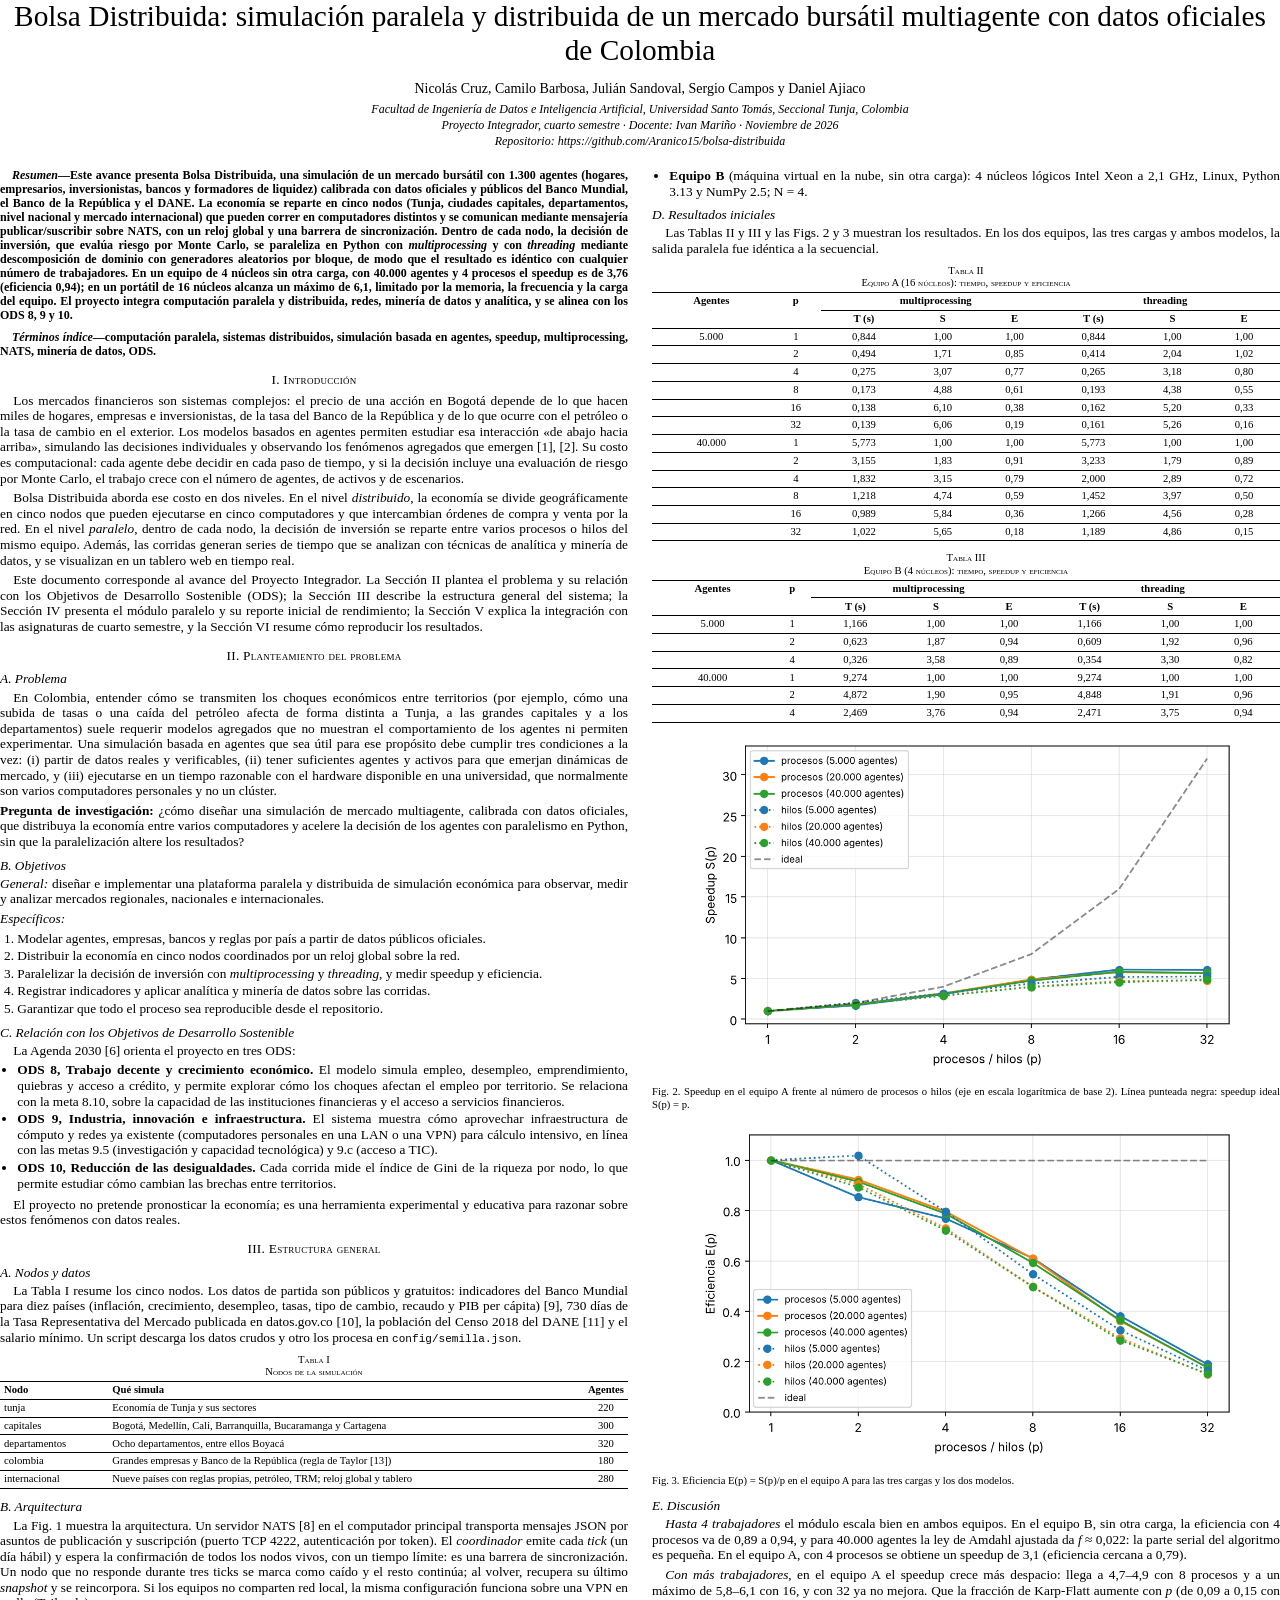
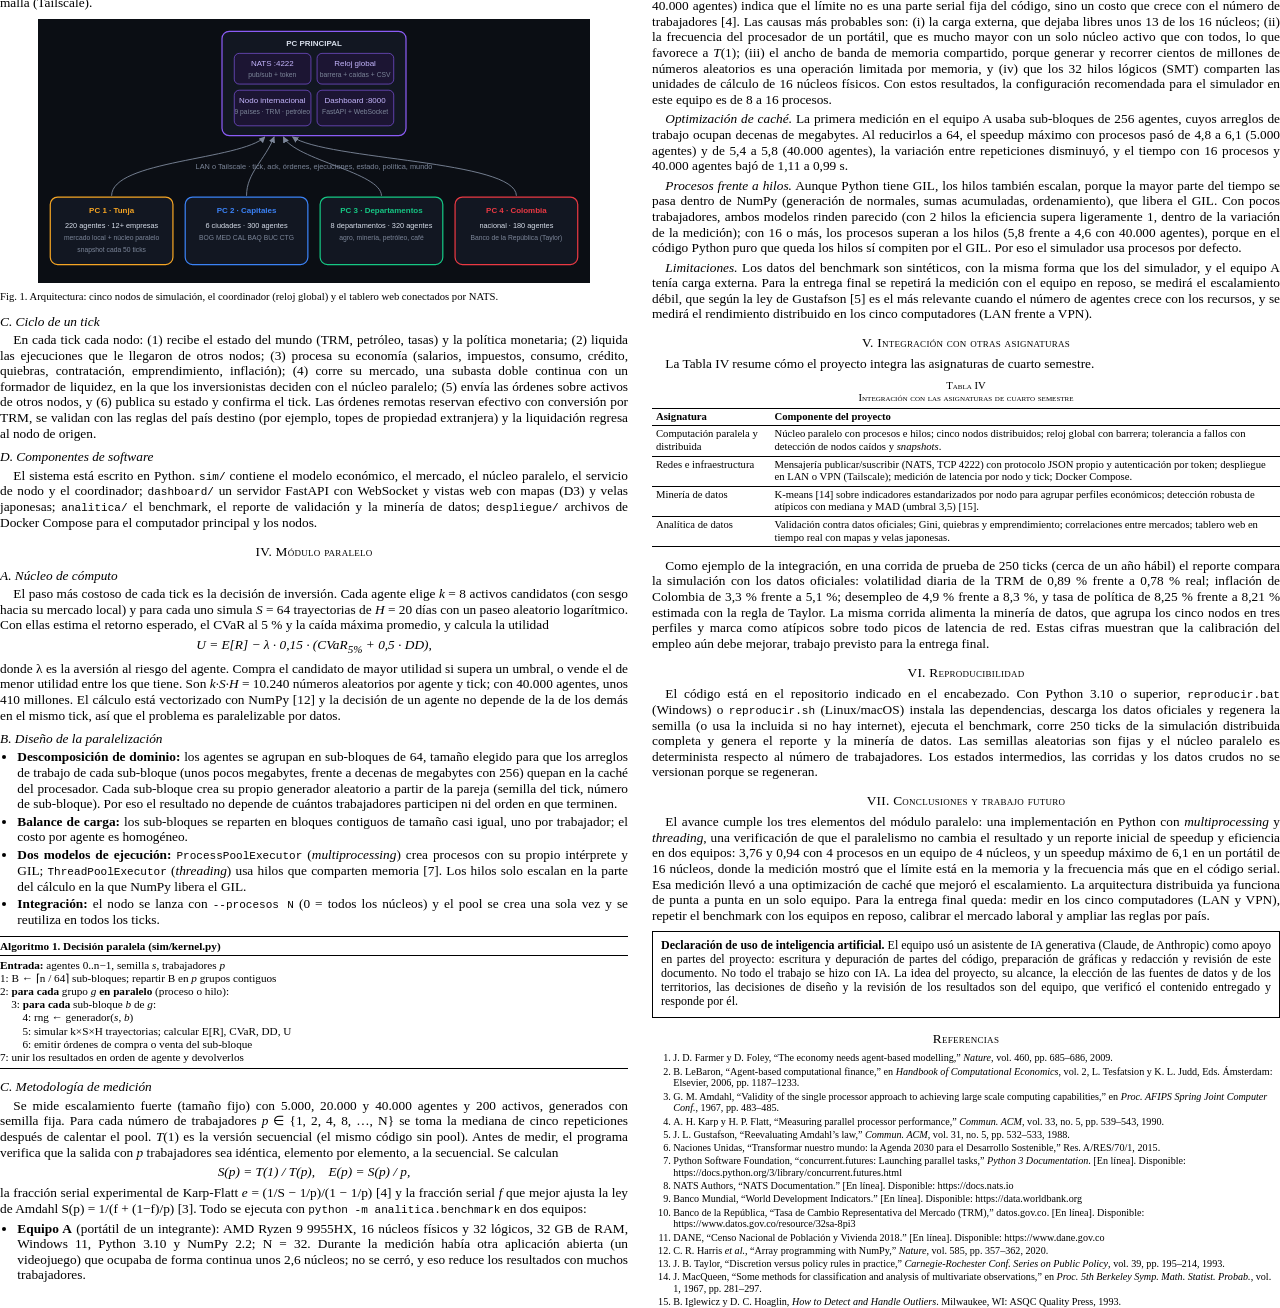
<file: docs/articulo/articulo.html>
<!doctype html>
<html lang="es">
<head>
<meta charset="utf-8">
<title>Bolsa Distribuida - Avance IEEE</title>
<style>
  @page { size: letter; margin: 0.7in 0.625in 0.8in 0.625in; }
  * { box-sizing: border-box; }
  body { font-family: "Liberation Serif", "Times New Roman", Times, serif; font-size: 10pt; line-height: 1.17;
         color: #000; margin: 0; text-align: justify; hyphens: auto; -webkit-hyphens: auto; }
  .cabecera { text-align: center; margin-bottom: 14pt; }
  h1.titulo { font-size: 22pt; font-weight: normal; line-height: 1.15; margin: 0 0 10pt; }
  .autores { font-size: 10.5pt; margin-bottom: 4pt; }
  .afiliacion { font-size: 9pt; font-style: italic; line-height: 1.3; }
  .cuerpo { column-count: 2; column-gap: 0.25in; }
  .resumen { font-weight: bold; font-size: 9pt; margin: 0 0 6pt; }
  .resumen i { font-weight: bold; }
  .terminos { font-weight: bold; font-size: 9pt; margin: 0 0 8pt; }
  h2 { font-size: 10pt; font-weight: normal; font-variant: small-caps; text-align: center; letter-spacing: .02em;
       margin: 10pt 0 4pt; break-after: avoid; }
  h3 { font-size: 10pt; font-weight: normal; font-style: italic; margin: 6pt 0 2pt; break-after: avoid; }
  p { margin: 0 0 3pt; text-indent: 1em; }
  p.sin { text-indent: 0; }
  ul, ol { margin: 2pt 0 4pt 0; padding-left: 1.3em; }
  li { margin-bottom: 1.5pt; }
  figure { margin: 6pt 0 8pt; break-inside: avoid; text-align: center; }
  figure img { width: 88%; }
  figcaption { font-size: 8pt; text-align: justify; margin-top: 3pt; }
  table { border-collapse: collapse; width: 100%; font-size: 8pt; margin: 2pt 0 8pt; break-inside: avoid; }
  .tabla { break-inside: avoid; }
  .tabla .rotulo { font-size: 8pt; text-align: center; font-variant: small-caps; margin-top: 6pt; }
  th, td { border-top: .6pt solid #000; border-bottom: .6pt solid #000; padding: 1.6pt 3pt; text-align: center; vertical-align: top; }
  td.izq, th.izq { text-align: left; }
  .eq { text-align: center; margin: 3pt 0 4pt; font-style: italic; text-indent: 0; }
  code { font-family: "Liberation Mono", "Courier New", monospace; font-size: 8.3pt; }
  .algo { border-top: .8pt solid #000; border-bottom: .8pt solid #000; font-size: 8.4pt; margin: 6pt 0 8pt;
          padding: 2pt 0 3pt; break-inside: avoid; text-align: left; }
  .algo b.t { display: block; border-bottom: .5pt solid #000; padding-bottom: 2pt; margin-bottom: 2pt; }
  .algo div { padding-left: 1em; text-indent: -1em; margin: 0; }
  .algo .s1 { padding-left: 2em; } .algo .s2 { padding-left: 3em; }
  .refs { font-size: 7.6pt; }
  .refs ol { padding-left: 2.1em; }
  .refs li { margin-bottom: 1pt; text-align: left; }
  .ia { border: .6pt solid #000; padding: 4pt 6pt; margin: 6pt 0; font-size: 9pt; break-inside: avoid; }
  .ia p { text-indent: 0; }
</style>
</head>
<body>

<div class="cabecera">
  <h1 class="titulo">Bolsa Distribuida: simulación paralela y distribuida de un mercado bursátil multiagente con datos oficiales de Colombia</h1>
  <div class="autores">Nicolás Cruz, Camilo Barbosa, Julián Sandoval, Sergio Campos y Daniel Ajiaco</div>
  <div class="afiliacion">Facultad de Ingeniería de Datos e Inteligencia Artificial, Universidad Santo Tomás, Seccional Tunja, Colombia<br>
    Proyecto Integrador, cuarto semestre &middot; Docente: Ivan Mariño &middot; Noviembre de 2026<br>
    Repositorio: https://github.com/Aranico15/bolsa-distribuida</div>
</div>

<div class="cuerpo">

<p class="resumen"><i>Resumen</i>&mdash;Este avance presenta Bolsa Distribuida, una simulación de un mercado bursátil con 1.300 agentes (hogares, empresarios, inversionistas, bancos y formadores de liquidez) calibrada con datos oficiales y públicos del Banco Mundial, el Banco de la República y el DANE. La economía se reparte en cinco nodos (Tunja, ciudades capitales, departamentos, nivel nacional y mercado internacional) que pueden correr en computadores distintos y se comunican mediante mensajería publicar/suscribir sobre NATS, con un reloj global y una barrera de sincronización. Dentro de cada nodo, la decisión de inversión, que evalúa riesgo por Monte Carlo, se paraleliza en Python con <i>multiprocessing</i> y con <i>threading</i> mediante descomposición de dominio con generadores aleatorios por bloque, de modo que el resultado es idéntico con cualquier número de trabajadores. En un equipo de 4 núcleos sin otra carga, con 40.000 agentes y 4 procesos el speedup es de 3,76 (eficiencia 0,94); en un portátil de 16 núcleos alcanza un máximo de 6,1, limitado por la memoria, la frecuencia y la carga del equipo. El proyecto integra computación paralela y distribuida, redes, minería de datos y analítica, y se alinea con los ODS 8, 9 y 10.</p>

<p class="terminos"><i>Términos índice</i>&mdash;computación paralela, sistemas distribuidos, simulación basada en agentes, speedup, multiprocessing, NATS, minería de datos, ODS.</p>

<h2>I. Introducción</h2>
<p>Los mercados financieros son sistemas complejos: el precio de una acción en Bogotá depende de lo que hacen miles de hogares, empresas e inversionistas, de la tasa del Banco de la República y de lo que ocurre con el petróleo o la tasa de cambio en el exterior. Los modelos basados en agentes permiten estudiar esa interacción &laquo;de abajo hacia arriba&raquo;, simulando las decisiones individuales y observando los fenómenos agregados que emergen [1], [2]. Su costo es computacional: cada agente debe decidir en cada paso de tiempo, y si la decisión incluye una evaluación de riesgo por Monte Carlo, el trabajo crece con el número de agentes, de activos y de escenarios.</p>
<p>Bolsa Distribuida aborda ese costo en dos niveles. En el nivel <i>distribuido</i>, la economía se divide geográficamente en cinco nodos que pueden ejecutarse en cinco computadores y que intercambian órdenes de compra y venta por la red. En el nivel <i>paralelo</i>, dentro de cada nodo, la decisión de inversión se reparte entre varios procesos o hilos del mismo equipo. Además, las corridas generan series de tiempo que se analizan con técnicas de analítica y minería de datos, y se visualizan en un tablero web en tiempo real.</p>
<p>Este documento corresponde al avance del Proyecto Integrador. La Sección II plantea el problema y su relación con los Objetivos de Desarrollo Sostenible (ODS); la Sección III describe la estructura general del sistema; la Sección IV presenta el módulo paralelo y su reporte inicial de rendimiento; la Sección V explica la integración con las asignaturas de cuarto semestre, y la Sección VI resume cómo reproducir los resultados.</p>

<h2>II. Planteamiento del problema</h2>
<h3>A. Problema</h3>
<p>En Colombia, entender cómo se transmiten los choques económicos entre territorios (por ejemplo, cómo una subida de tasas o una caída del petróleo afecta de forma distinta a Tunja, a las grandes capitales y a los departamentos) suele requerir modelos agregados que no muestran el comportamiento de los agentes ni permiten experimentar. Una simulación basada en agentes que sea útil para ese propósito debe cumplir tres condiciones a la vez: (i) partir de datos reales y verificables, (ii) tener suficientes agentes y activos para que emerjan dinámicas de mercado, y (iii) ejecutarse en un tiempo razonable con el hardware disponible en una universidad, que normalmente son varios computadores personales y no un clúster.</p>
<p class="sin"><b>Pregunta de investigación:</b> ¿cómo diseñar una simulación de mercado multiagente, calibrada con datos oficiales, que distribuya la economía entre varios computadores y acelere la decisión de los agentes con paralelismo en Python, sin que la paralelización altere los resultados?</p>
<h3>B. Objetivos</h3>
<p class="sin"><i>General:</i> diseñar e implementar una plataforma paralela y distribuida de simulación económica para observar, medir y analizar mercados regionales, nacionales e internacionales.</p>
<p class="sin"><i>Específicos:</i></p>
<ol>
  <li>Modelar agentes, empresas, bancos y reglas por país a partir de datos públicos oficiales.</li>
  <li>Distribuir la economía en cinco nodos coordinados por un reloj global sobre la red.</li>
  <li>Paralelizar la decisión de inversión con <i>multiprocessing</i> y <i>threading</i>, y medir speedup y eficiencia.</li>
  <li>Registrar indicadores y aplicar analítica y minería de datos sobre las corridas.</li>
  <li>Garantizar que todo el proceso sea reproducible desde el repositorio.</li>
</ol>
<h3>C. Relación con los Objetivos de Desarrollo Sostenible</h3>
<p>La Agenda 2030 [6] orienta el proyecto en tres ODS:</p>
<ul>
  <li><b>ODS 8, Trabajo decente y crecimiento económico.</b> El modelo simula empleo, desempleo, emprendimiento, quiebras y acceso a crédito, y permite explorar cómo los choques afectan el empleo por territorio. Se relaciona con la meta 8.10, sobre la capacidad de las instituciones financieras y el acceso a servicios financieros.</li>
  <li><b>ODS 9, Industria, innovación e infraestructura.</b> El sistema muestra cómo aprovechar infraestructura de cómputo y redes ya existente (computadores personales en una LAN o una VPN) para cálculo intensivo, en línea con las metas 9.5 (investigación y capacidad tecnológica) y 9.c (acceso a TIC).</li>
  <li><b>ODS 10, Reducción de las desigualdades.</b> Cada corrida mide el índice de Gini de la riqueza por nodo, lo que permite estudiar cómo cambian las brechas entre territorios.</li>
</ul>
<p>El proyecto no pretende pronosticar la economía; es una herramienta experimental y educativa para razonar sobre estos fenómenos con datos reales.</p>

<h2>III. Estructura general</h2>
<h3>A. Nodos y datos</h3>
<p>La Tabla I resume los cinco nodos. Los datos de partida son públicos y gratuitos: indicadores del Banco Mundial para diez países (inflación, crecimiento, desempleo, tasas, tipo de cambio, recaudo y PIB per cápita) [9], 730 días de la Tasa Representativa del Mercado publicada en datos.gov.co [10], la población del Censo 2018 del DANE [11] y el salario mínimo. Un script descarga los datos crudos y otro los procesa en <code>config/semilla.json</code>.</p>
<div class="tabla">
<div class="rotulo">Tabla I<br>Nodos de la simulación</div>
<table>
  <tr><th class="izq">Nodo</th><th class="izq">Qué simula</th><th style="width:3.2em">Agentes</th></tr>
  <tr><td class="izq">tunja</td><td class="izq">Economía de Tunja y sus sectores</td><td>220</td></tr>
  <tr><td class="izq">capitales</td><td class="izq">Bogotá, Medellín, Cali, Barranquilla, Bucaramanga y Cartagena</td><td>300</td></tr>
  <tr><td class="izq">departamentos</td><td class="izq">Ocho departamentos, entre ellos Boyacá</td><td>320</td></tr>
  <tr><td class="izq">colombia</td><td class="izq">Grandes empresas y Banco de la República (regla de Taylor [13])</td><td>180</td></tr>
  <tr><td class="izq">internacional</td><td class="izq">Nueve países con reglas propias, petróleo, TRM; reloj global y tablero</td><td>280</td></tr>
</table>
</div>
<h3>B. Arquitectura</h3>
<p>La Fig. 1 muestra la arquitectura. Un servidor NATS [8] en el computador principal transporta mensajes JSON por asuntos de publicación y suscripción (puerto TCP 4222, autenticación por token). El <i>coordinador</i> emite cada <i>tick</i> (un día hábil) y espera la confirmación de todos los nodos vivos, con un tiempo límite: es una barrera de sincronización. Un nodo que no responde durante tres ticks se marca como caído y el resto continúa; al volver, recupera su último <i>snapshot</i> y se reincorpora. Si los equipos no comparten red local, la misma configuración funciona sobre una VPN en malla (Tailscale).</p>
<figure>
  <img src="../arquitectura.svg" alt="Arquitectura">
  <figcaption>Fig. 1. Arquitectura: cinco nodos de simulación, el coordinador (reloj global) y el tablero web conectados por NATS.</figcaption>
</figure>
<h3>C. Ciclo de un tick</h3>
<p>En cada tick cada nodo: (1) recibe el estado del mundo (TRM, petróleo, tasas) y la política monetaria; (2) liquida las ejecuciones que le llegaron de otros nodos; (3) procesa su economía (salarios, impuestos, consumo, crédito, quiebras, contratación, emprendimiento, inflación); (4) corre su mercado, una subasta doble continua con un formador de liquidez, en la que los inversionistas deciden con el núcleo paralelo; (5) envía las órdenes sobre activos de otros nodos, y (6) publica su estado y confirma el tick. Las órdenes remotas reservan efectivo con conversión por TRM, se validan con las reglas del país destino (por ejemplo, topes de propiedad extranjera) y la liquidación regresa al nodo de origen.</p>
<h3>D. Componentes de software</h3>
<p>El sistema está escrito en Python. <code>sim/</code> contiene el modelo económico, el mercado, el núcleo paralelo, el servicio de nodo y el coordinador; <code>dashboard/</code> un servidor FastAPI con WebSocket y vistas web con mapas (D3) y velas japonesas; <code>analitica/</code> el benchmark, el reporte de validación y la minería de datos; <code>despliegue/</code> archivos de Docker Compose para el computador principal y los nodos.</p>

<h2>IV. Módulo paralelo</h2>
<h3>A. Núcleo de cómputo</h3>
<p>El paso más costoso de cada tick es la decisión de inversión. Cada agente elige <i>k</i>&nbsp;=&nbsp;8 activos candidatos (con sesgo hacia su mercado local) y para cada uno simula <i>S</i>&nbsp;=&nbsp;64 trayectorias de <i>H</i>&nbsp;=&nbsp;20 días con un paseo aleatorio logarítmico. Con ellas estima el retorno esperado, el CVaR al 5&nbsp;% y la caída máxima promedio, y calcula la utilidad</p>
<p class="eq">U = E[R] &minus; &lambda; &middot; 0,15 &middot; (CVaR<sub>5%</sub> + 0,5 &middot; DD),</p>
<p class="sin">donde &lambda; es la aversión al riesgo del agente. Compra el candidato de mayor utilidad si supera un umbral, o vende el de menor utilidad entre los que tiene. Son <i>k&middot;S&middot;H</i>&nbsp;=&nbsp;10.240 números aleatorios por agente y tick; con 40.000 agentes, unos 410 millones. El cálculo está vectorizado con NumPy [12] y la decisión de un agente no depende de la de los demás en el mismo tick, así que el problema es paralelizable por datos.</p>
<h3>B. Diseño de la paralelización</h3>
<ul>
  <li><b>Descomposición de dominio:</b> los agentes se agrupan en sub-bloques de 64, tamaño elegido para que los arreglos de trabajo de cada sub-bloque (unos pocos megabytes, frente a decenas de megabytes con 256) quepan en la caché del procesador. Cada sub-bloque crea su propio generador aleatorio a partir de la pareja (semilla del tick, número de sub-bloque). Por eso el resultado no depende de cuántos trabajadores participen ni del orden en que terminen.</li>
  <li><b>Balance de carga:</b> los sub-bloques se reparten en bloques contiguos de tamaño casi igual, uno por trabajador; el costo por agente es homogéneo.</li>
  <li><b>Dos modelos de ejecución:</b> <code>ProcessPoolExecutor</code> (<i>multiprocessing</i>) crea procesos con su propio intérprete y GIL; <code>ThreadPoolExecutor</code> (<i>threading</i>) usa hilos que comparten memoria [7]. Los hilos solo escalan en la parte del cálculo en la que NumPy libera el GIL.</li>
  <li><b>Integración:</b> el nodo se lanza con <code>--procesos N</code> (0 = todos los núcleos) y el pool se crea una sola vez y se reutiliza en todos los ticks.</li>
</ul>
<div class="algo">
  <b class="t">Algoritmo 1. Decisión paralela (sim/kernel.py)</b>
  <div><b>Entrada:</b> agentes 0..n&minus;1, semilla <i>s</i>, trabajadores <i>p</i></div>
  <div>1: B &larr; &lceil;n / 64&rceil; sub-bloques; repartir B en <i>p</i> grupos contiguos</div>
  <div>2: <b>para cada</b> grupo <i>g</i> <b>en paralelo</b> (proceso o hilo):</div>
  <div class="s1">3: <b>para cada</b> sub-bloque <i>b</i> de <i>g</i>:</div>
  <div class="s2">4: rng &larr; generador(<i>s</i>, <i>b</i>)</div>
  <div class="s2">5: simular k&times;S&times;H trayectorias; calcular E[R], CVaR, DD, U</div>
  <div class="s2">6: emitir órdenes de compra o venta del sub-bloque</div>
  <div>7: unir los resultados en orden de agente y devolverlos</div>
</div>
<h3>C. Metodología de medición</h3>
<p>Se mide escalamiento fuerte (tamaño fijo) con 5.000, 20.000 y 40.000 agentes y 200 activos, generados con semilla fija. Para cada número de trabajadores <i>p</i> &isin; {1, 2, 4, 8, &hellip;, N} se toma la mediana de cinco repeticiones después de calentar el pool. <i>T</i>(1) es la versión secuencial (el mismo código sin pool). Antes de medir, el programa verifica que la salida con <i>p</i> trabajadores sea idéntica, elemento por elemento, a la secuencial. Se calculan</p>
<p class="eq">S(p) = T(1) / T(p), &nbsp;&nbsp; E(p) = S(p) / p,</p>
<p class="sin">la fracción serial experimental de Karp-Flatt <i>e</i>&nbsp;=&nbsp;(1/S&nbsp;&minus;&nbsp;1/p)/(1&nbsp;&minus;&nbsp;1/p) [4] y la fracción serial <i>f</i> que mejor ajusta la ley de Amdahl S(p)&nbsp;=&nbsp;1/(f&nbsp;+&nbsp;(1&minus;f)/p) [3]. Todo se ejecuta con <code>python -m analitica.benchmark</code> en dos equipos:</p>
<ul>
  <li><b>Equipo A</b> (portátil de un integrante): AMD Ryzen 9 9955HX, 16 núcleos físicos y 32 lógicos, 32&nbsp;GB de RAM, Windows 11, Python 3.10 y NumPy 2.2; N&nbsp;=&nbsp;32. Durante la medición había otra aplicación abierta (un videojuego) que ocupaba de forma continua unos 2,6 núcleos; no se cerró, y eso reduce los resultados con muchos trabajadores.</li>
  <li><b>Equipo B</b> (máquina virtual en la nube, sin otra carga): 4 núcleos lógicos Intel Xeon a 2,1&nbsp;GHz, Linux, Python 3.13 y NumPy 2.5; N&nbsp;=&nbsp;4.</li>
</ul>
<h3>D. Resultados iniciales</h3>
<p>Las Tablas II y III y las Figs. 2 y 3 muestran los resultados. En los dos equipos, las tres cargas y ambos modelos, la salida paralela fue idéntica a la secuencial.</p>
<div class="tabla">
<div class="rotulo">Tabla II<br>Equipo A (16 núcleos): tiempo, speedup y eficiencia</div>
<table>
  <tr><th rowspan="2">Agentes</th><th rowspan="2">p</th><th colspan="3">multiprocessing</th><th colspan="3">threading</th></tr>
  <tr><th>T (s)</th><th>S</th><th>E</th><th>T (s)</th><th>S</th><th>E</th></tr>
  <tr><td>5.000</td><td>1</td><td>0,844</td><td>1,00</td><td>1,00</td><td>0,844</td><td>1,00</td><td>1,00</td></tr>
  <tr><td></td><td>2</td><td>0,494</td><td>1,71</td><td>0,85</td><td>0,414</td><td>2,04</td><td>1,02</td></tr>
  <tr><td></td><td>4</td><td>0,275</td><td>3,07</td><td>0,77</td><td>0,265</td><td>3,18</td><td>0,80</td></tr>
  <tr><td></td><td>8</td><td>0,173</td><td>4,88</td><td>0,61</td><td>0,193</td><td>4,38</td><td>0,55</td></tr>
  <tr><td></td><td>16</td><td>0,138</td><td>6,10</td><td>0,38</td><td>0,162</td><td>5,20</td><td>0,33</td></tr>
  <tr><td></td><td>32</td><td>0,139</td><td>6,06</td><td>0,19</td><td>0,161</td><td>5,26</td><td>0,16</td></tr>
  <tr><td>40.000</td><td>1</td><td>5,773</td><td>1,00</td><td>1,00</td><td>5,773</td><td>1,00</td><td>1,00</td></tr>
  <tr><td></td><td>2</td><td>3,155</td><td>1,83</td><td>0,91</td><td>3,233</td><td>1,79</td><td>0,89</td></tr>
  <tr><td></td><td>4</td><td>1,832</td><td>3,15</td><td>0,79</td><td>2,000</td><td>2,89</td><td>0,72</td></tr>
  <tr><td></td><td>8</td><td>1,218</td><td>4,74</td><td>0,59</td><td>1,452</td><td>3,97</td><td>0,50</td></tr>
  <tr><td></td><td>16</td><td>0,989</td><td>5,84</td><td>0,36</td><td>1,266</td><td>4,56</td><td>0,28</td></tr>
  <tr><td></td><td>32</td><td>1,022</td><td>5,65</td><td>0,18</td><td>1,189</td><td>4,86</td><td>0,15</td></tr>
</table>
</div>
<div class="tabla">
<div class="rotulo">Tabla III<br>Equipo B (4 núcleos): tiempo, speedup y eficiencia</div>
<table>
  <tr><th rowspan="2">Agentes</th><th rowspan="2">p</th><th colspan="3">multiprocessing</th><th colspan="3">threading</th></tr>
  <tr><th>T (s)</th><th>S</th><th>E</th><th>T (s)</th><th>S</th><th>E</th></tr>
  <tr><td>5.000</td><td>1</td><td>1,166</td><td>1,00</td><td>1,00</td><td>1,166</td><td>1,00</td><td>1,00</td></tr>
  <tr><td></td><td>2</td><td>0,623</td><td>1,87</td><td>0,94</td><td>0,609</td><td>1,92</td><td>0,96</td></tr>
  <tr><td></td><td>4</td><td>0,326</td><td>3,58</td><td>0,89</td><td>0,354</td><td>3,30</td><td>0,82</td></tr>
  <tr><td>40.000</td><td>1</td><td>9,274</td><td>1,00</td><td>1,00</td><td>9,274</td><td>1,00</td><td>1,00</td></tr>
  <tr><td></td><td>2</td><td>4,872</td><td>1,90</td><td>0,95</td><td>4,848</td><td>1,91</td><td>0,96</td></tr>
  <tr><td></td><td>4</td><td>2,469</td><td>3,76</td><td>0,94</td><td>2,471</td><td>3,75</td><td>0,94</td></tr>
</table>
</div>
<figure>
  <img src="../benchmark_pc/speedup.png" alt="Speedup">
  <figcaption>Fig. 2. Speedup en el equipo A frente al número de procesos o hilos (eje en escala logarítmica de base 2). Línea punteada negra: speedup ideal S(p)&nbsp;=&nbsp;p.</figcaption>
</figure>
<figure>
  <img src="../benchmark_pc/eficiencia.png" alt="Eficiencia">
  <figcaption>Fig. 3. Eficiencia E(p)&nbsp;=&nbsp;S(p)/p en el equipo A para las tres cargas y los dos modelos.</figcaption>
</figure>
<h3>E. Discusión</h3>
<p><i>Hasta 4 trabajadores</i> el módulo escala bien en ambos equipos. En el equipo B, sin otra carga, la eficiencia con 4 procesos va de 0,89 a 0,94, y para 40.000 agentes la ley de Amdahl ajustada da <i>f</i>&nbsp;&asymp;&nbsp;0,022: la parte serial del algoritmo es pequeña. En el equipo A, con 4 procesos se obtiene un speedup de 3,1 (eficiencia cercana a 0,79).</p>
<p><i>Con más trabajadores</i>, en el equipo A el speedup crece más despacio: llega a 4,7&ndash;4,9 con 8 procesos y a un máximo de 5,8&ndash;6,1 con 16, y con 32 ya no mejora. Que la fracción de Karp-Flatt aumente con <i>p</i> (de 0,09 a 0,15 con 40.000 agentes) indica que el límite no es una parte serial fija del código, sino un costo que crece con el número de trabajadores [4]. Las causas más probables son: (i) la carga externa, que dejaba libres unos 13 de los 16 núcleos; (ii) la frecuencia del procesador de un portátil, que es mucho mayor con un solo núcleo activo que con todos, lo que favorece a <i>T</i>(1); (iii) el ancho de banda de memoria compartido, porque generar y recorrer cientos de millones de números aleatorios es una operación limitada por memoria, y (iv) que los 32 hilos lógicos (SMT) comparten las unidades de cálculo de 16 núcleos físicos. Con estos resultados, la configuración recomendada para el simulador en este equipo es de 8 a 16 procesos.</p>
<p><i>Optimización de caché.</i> La primera medición en el equipo A usaba sub-bloques de 256 agentes, cuyos arreglos de trabajo ocupan decenas de megabytes. Al reducirlos a 64, el speedup máximo con procesos pasó de 4,8 a 6,1 (5.000 agentes) y de 5,4 a 5,8 (40.000 agentes), la variación entre repeticiones disminuyó, y el tiempo con 16 procesos y 40.000 agentes bajó de 1,11 a 0,99&nbsp;s.</p>
<p><i>Procesos frente a hilos.</i> Aunque Python tiene GIL, los hilos también escalan, porque la mayor parte del tiempo se pasa dentro de NumPy (generación de normales, sumas acumuladas, ordenamiento), que libera el GIL. Con pocos trabajadores, ambos modelos rinden parecido (con 2 hilos la eficiencia supera ligeramente 1, dentro de la variación de la medición); con 16 o más, los procesos superan a los hilos (5,8 frente a 4,6 con 40.000 agentes), porque en el código Python puro que queda los hilos sí compiten por el GIL. Por eso el simulador usa procesos por defecto.</p>
<p><i>Limitaciones.</i> Los datos del benchmark son sintéticos, con la misma forma que los del simulador, y el equipo A tenía carga externa. Para la entrega final se repetirá la medición con el equipo en reposo, se medirá el escalamiento débil, que según la ley de Gustafson [5] es el más relevante cuando el número de agentes crece con los recursos, y se medirá el rendimiento distribuido en los cinco computadores (LAN frente a VPN).</p>

<h2>V. Integración con otras asignaturas</h2>
<p>La Tabla IV resume cómo el proyecto integra las asignaturas de cuarto semestre.</p>
<div class="tabla">
<div class="rotulo">Tabla IV<br>Integración con las asignaturas de cuarto semestre</div>
<table>
  <tr><th class="izq">Asignatura</th><th class="izq">Componente del proyecto</th></tr>
  <tr><td class="izq">Computación paralela y distribuida</td><td class="izq">Núcleo paralelo con procesos e hilos; cinco nodos distribuidos; reloj global con barrera; tolerancia a fallos con detección de nodos caídos y <i>snapshots</i>.</td></tr>
  <tr><td class="izq">Redes e infraestructura</td><td class="izq">Mensajería publicar/suscribir (NATS, TCP 4222) con protocolo JSON propio y autenticación por token; despliegue en LAN o VPN (Tailscale); medición de latencia por nodo y tick; Docker Compose.</td></tr>
  <tr><td class="izq">Minería de datos</td><td class="izq">K-means [14] sobre indicadores estandarizados por nodo para agrupar perfiles económicos; detección robusta de atípicos con mediana y MAD (umbral 3,5) [15].</td></tr>
  <tr><td class="izq">Analítica de datos</td><td class="izq">Validación contra datos oficiales; Gini, quiebras y emprendimiento; correlaciones entre mercados; tablero web en tiempo real con mapas y velas japonesas.</td></tr>
</table>
</div>
<p>Como ejemplo de la integración, en una corrida de prueba de 250 ticks (cerca de un año hábil) el reporte compara la simulación con los datos oficiales: volatilidad diaria de la TRM de 0,89&nbsp;% frente a 0,78&nbsp;% real; inflación de Colombia de 3,3&nbsp;% frente a 5,1&nbsp;%; desempleo de 4,9&nbsp;% frente a 8,3&nbsp;%, y tasa de política de 8,25&nbsp;% frente a 8,21&nbsp;% estimada con la regla de Taylor. La misma corrida alimenta la minería de datos, que agrupa los cinco nodos en tres perfiles y marca como atípicos sobre todo picos de latencia de red. Estas cifras muestran que la calibración del empleo aún debe mejorar, trabajo previsto para la entrega final.</p>

<h2>VI. Reproducibilidad</h2>
<p>El código está en el repositorio indicado en el encabezado. Con Python 3.10 o superior, <code>reproducir.bat</code> (Windows) o <code>reproducir.sh</code> (Linux/macOS) instala las dependencias, descarga los datos oficiales y regenera la semilla (o usa la incluida si no hay internet), ejecuta el benchmark, corre 250 ticks de la simulación distribuida completa y genera el reporte y la minería de datos. Las semillas aleatorias son fijas y el núcleo paralelo es determinista respecto al número de trabajadores. Los estados intermedios, las corridas y los datos crudos no se versionan porque se regeneran.</p>

<h2>VII. Conclusiones y trabajo futuro</h2>
<p>El avance cumple los tres elementos del módulo paralelo: una implementación en Python con <i>multiprocessing</i> y <i>threading</i>, una verificación de que el paralelismo no cambia el resultado y un reporte inicial de speedup y eficiencia en dos equipos: 3,76 y 0,94 con 4 procesos en un equipo de 4 núcleos, y un speedup máximo de 6,1 en un portátil de 16 núcleos, donde la medición mostró que el límite está en la memoria y la frecuencia más que en el código serial. Esa medición llevó a una optimización de caché que mejoró el escalamiento. La arquitectura distribuida ya funciona de punta a punta en un solo equipo. Para la entrega final queda: medir en los cinco computadores (LAN y VPN), repetir el benchmark con los equipos en reposo, calibrar el mercado laboral y ampliar las reglas por país.</p>

<div class="ia">
<p><b>Declaración de uso de inteligencia artificial.</b> El equipo usó un asistente de IA generativa (Claude, de Anthropic) como apoyo en partes del proyecto: escritura y depuración de partes del código, preparación de gráficas y redacción y revisión de este documento. No todo el trabajo se hizo con IA. La idea del proyecto, su alcance, la elección de las fuentes de datos y de los territorios, las decisiones de diseño y la revisión de los resultados son del equipo, que verificó el contenido entregado y responde por él.</p>
</div>

<div class="refs">
<h2>Referencias</h2>
<ol>
  <li>J. D. Farmer y D. Foley, &ldquo;The economy needs agent-based modelling,&rdquo; <i>Nature</i>, vol. 460, pp. 685&ndash;686, 2009.</li>
  <li>B. LeBaron, &ldquo;Agent-based computational finance,&rdquo; en <i>Handbook of Computational Economics</i>, vol. 2, L. Tesfatsion y K. L. Judd, Eds. Ámsterdam: Elsevier, 2006, pp. 1187&ndash;1233.</li>
  <li>G. M. Amdahl, &ldquo;Validity of the single processor approach to achieving large scale computing capabilities,&rdquo; en <i>Proc. AFIPS Spring Joint Computer Conf.</i>, 1967, pp. 483&ndash;485.</li>
  <li>A. H. Karp y H. P. Flatt, &ldquo;Measuring parallel processor performance,&rdquo; <i>Commun. ACM</i>, vol. 33, no. 5, pp. 539&ndash;543, 1990.</li>
  <li>J. L. Gustafson, &ldquo;Reevaluating Amdahl&rsquo;s law,&rdquo; <i>Commun. ACM</i>, vol. 31, no. 5, pp. 532&ndash;533, 1988.</li>
  <li>Naciones Unidas, &ldquo;Transformar nuestro mundo: la Agenda 2030 para el Desarrollo Sostenible,&rdquo; Res. A/RES/70/1, 2015.</li>
  <li>Python Software Foundation, &ldquo;concurrent.futures: Launching parallel tasks,&rdquo; <i>Python 3 Documentation</i>. [En línea]. Disponible: https://docs.python.org/3/library/concurrent.futures.html</li>
  <li>NATS Authors, &ldquo;NATS Documentation.&rdquo; [En línea]. Disponible: https://docs.nats.io</li>
  <li>Banco Mundial, &ldquo;World Development Indicators.&rdquo; [En línea]. Disponible: https://data.worldbank.org</li>
  <li>Banco de la República, &ldquo;Tasa de Cambio Representativa del Mercado (TRM),&rdquo; datos.gov.co. [En línea]. Disponible: https://www.datos.gov.co/resource/32sa-8pi3</li>
  <li>DANE, &ldquo;Censo Nacional de Población y Vivienda 2018.&rdquo; [En línea]. Disponible: https://www.dane.gov.co</li>
  <li>C. R. Harris <i>et al.</i>, &ldquo;Array programming with NumPy,&rdquo; <i>Nature</i>, vol. 585, pp. 357&ndash;362, 2020.</li>
  <li>J. B. Taylor, &ldquo;Discretion versus policy rules in practice,&rdquo; <i>Carnegie-Rochester Conf. Series on Public Policy</i>, vol. 39, pp. 195&ndash;214, 1993.</li>
  <li>J. MacQueen, &ldquo;Some methods for classification and analysis of multivariate observations,&rdquo; en <i>Proc. 5th Berkeley Symp. Math. Statist. Probab.</i>, vol. 1, 1967, pp. 281&ndash;297.</li>
  <li>B. Iglewicz y D. C. Hoaglin, <i>How to Detect and Handle Outliers</i>. Milwaukee, WI: ASQC Quality Press, 1993.</li>
</ol>
</div>

</div>
</body>
</html>
</file>
